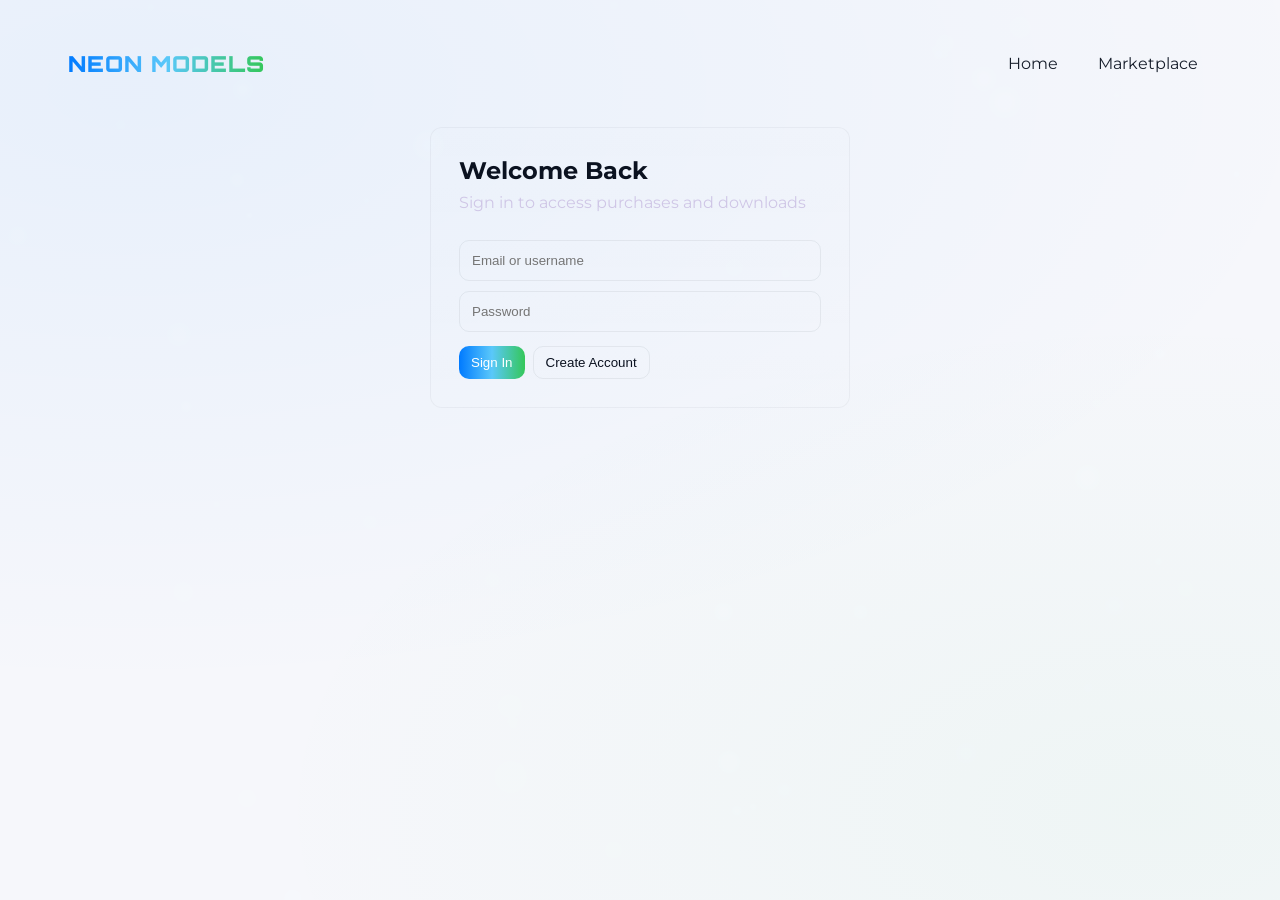
<file: html/auth.html>
<!doctype html>
<html lang="en">
  <head>
    <meta charset="utf-8">
    <meta name="viewport" content="width=device-width,initial-scale=1">
    <title>Sign In — Neon Models</title>
    <link rel="stylesheet" href="../css/styles.css">
  </head>
  <body>
    <div class="container">
      <header class="site-header">
        <div class="brand">
          <div class="logo">NEON MODELS</div>
        </div>
        <nav class="nav">
          <a href="index.html">Home</a>
          <a href="marketplace.html">Marketplace</a>
        </nav>
      </header>

      <div class="auth-card">
        <h2 style="margin:0 0 8px 0">Welcome Back</h2>
        <p style="margin:0 0 18px 0;color:#cfc6e6">Sign in to access purchases and downloads</p>
        <input id="email" class="input" placeholder="Email or username">
        <input id="password" class="input" placeholder="Password" type="password">
        <div style="display:flex;gap:8px;margin-top:14px">
          <button id="loginBtn" class="btn btn-primary">Sign In</button>
          <button id="signupToggle" class="btn">Create Account</button>
        </div>

        <div id="signupForm" style="display:none;margin-top:16px">
          <input id="su-name" class="input" placeholder="Display name">
          <input id="su-email" class="input" placeholder="Email">
          <input id="su-password" class="input" placeholder="Password" type="password">
          <button id="createBtn" class="btn btn-primary" style="margin-top:8px">Create</button>
        </div>
      </div>
    </div>

    <script src="../js/app.js"></script>
    <script>
      document.getElementById('signupToggle').addEventListener('click',()=>{
        const f=document.getElementById('signupForm'); f.style.display = f.style.display === 'none' ? 'block' : 'none';
      })
      document.getElementById('loginBtn').addEventListener('click',()=>{alert('This is a mock login for demo only.')})
      document.getElementById('createBtn').addEventListener('click',()=>{alert('Account created (mock)')})
    </script>
  </body>
</html>
</file>
<file: css/styles.css>
@import url('https://fonts.googleapis.com/css2?family=Orbitron:wght@500;700;900&family=Montserrat:wght@300;600&display=swap');
:root{
  /* Light 'Apple-like' palette */
  --bg:#f6f7fb; /* page background */
  --text:#0b1220; /* primary text */
  --muted:#6b7280; /* secondary text */
  --pink:#007aff; /* system blue */
  --purple:#5ac8fa; /* light blue */
  --cyan:#34c759; /* system green */
  --neon:linear-gradient(90deg, var(--pink), var(--purple), var(--cyan));
  --card:#ffffff; /* card background */
  --glass: rgba(11,17,28,0.04);
}
*{box-sizing:border-box}
html,body{height:100%}
body{
  margin:0; font-family: 'Montserrat', system-ui, -apple-system, 'Segoe UI', Roboto;
  background: radial-gradient(1200px 600px at 10% 10%, rgba(0,122,255,0.06), transparent),
              radial-gradient(900px 500px at 90% 90%, rgba(52,199,89,0.04), transparent),
              var(--bg); color:var(--text); -webkit-font-smoothing:antialiased;
}
a{color:var(--cyan); text-decoration:none}
.container{max-width:1200px;margin:0 auto;padding:28px}

/* Ensure content sits above the particle canvas */
.container{position:relative;z-index:1}

/* Header */
.site-header{display:flex;align-items:center;justify-content:space-between;padding:18px 0}
.brand{display:flex;align-items:center;gap:14px}
.logo{font-family:'Orbitron',sans-serif;font-weight:900;font-size:22px;letter-spacing:1px;color:transparent;background:var(--neon);-webkit-background-clip:text;background-clip:text}
.nav{display:flex;gap:12px}
.nav a{padding:8px 14px;border-radius:8px;color:var(--text);opacity:0.95}
.nav a:hover{box-shadow:0 0 18px rgba(0,122,255,0.16);opacity:1}

/* Hero */
.hero{position:relative;overflow:hidden;border-radius:12px;padding:48px;background:linear-gradient(180deg,rgba(2,6,23,0.02),transparent);box-shadow:0 6px 24px rgba(2,6,23,0.06)}
.hero-bg{position:absolute;inset:0;background:conic-gradient(from 90deg, rgba(0,122,255,0.06), rgba(52,199,89,0.03));mix-blend-mode:screen;filter:blur(40px);opacity:0.9}
.hero-content{position:relative;display:flex;align-items:center;gap:28px}
.hero-left{flex:1}
.hero-title{font-family:'Orbitron';font-weight:900;font-size:48px;margin:0;color:var(--text);text-shadow:0 6px 30px rgba(0,122,255,0.08)}
.hero-sub{color:var(--muted);margin-top:10px}
.cta{display:inline-block;margin-top:18px;padding:12px 20px;background:var(--neon);border-radius:10px;color:#ffffff;font-weight:700;box-shadow:0 6px 28px rgba(0,122,255,0.12);transition:transform .18s}
.cta:hover{transform:translateY(-4px)}

/* Carousel */
.carousel{flex:1;min-height:220px;display:flex;align-items:center;justify-content:center;gap:12px}
.carousel-track{display:flex;gap:12px;transition:transform .5s ease}
/* Liquid glass style for cards */
.carousel-card{width:180px;border-radius:10px;padding:12px;transform:translateY(0);transition:transform .35s}
.carousel-card,
.card{
  position:relative;overflow:hidden;border-radius:12px;
  /* more transparent frosted glass */
  background: linear-gradient(180deg, rgba(255,255,255,0.60), rgba(255,255,255,0.45));
  border: 1px solid rgba(255,255,255,0.45);
  box-shadow: 0 12px 40px rgba(16,24,40,0.06), inset 0 1px 0 rgba(255,255,255,0.45);
  transition: transform .25s, box-shadow .25s;
  backdrop-filter: blur(14px) saturate(140%);
  -webkit-backdrop-filter: blur(14px) saturate(140%);
}
.carousel-card:hover{transform:translateY(-8px);box-shadow:0 28px 70px rgba(16,24,40,0.08)}
.model-thumb{width:100%;height:120px;border-radius:8px;object-fit:cover;background:linear-gradient(135deg,var(--purple),var(--cyan))}
.price{margin-top:10px;font-weight:700;color:var(--cyan)}

/* Marketplace */
.filters{display:flex;gap:12px;flex-wrap:wrap;margin:18px 0}
.filter{background: linear-gradient(180deg, rgba(255,255,255,0.65), rgba(255,255,255,0.5));padding:8px;border-radius:10px;border:1px solid rgba(255,255,255,0.45);backdrop-filter: blur(12px);-webkit-backdrop-filter: blur(12px)}
.grid{display:grid;grid-template-columns:repeat(4,1fr);gap:16px}
.card{padding:12px;border-radius:12px;transition:transform .25s, box-shadow .25s}
.card:hover{transform:translateY(-8px);box-shadow:0 22px 60px rgba(0,122,255,0.08)}
.card img{width:100%;height:150px;object-fit:cover;border-radius:8px}
.card-title{font-weight:700;margin:8px 0}
.card-meta{display:flex;justify-content:space-between;align-items:center}
.btn{padding:8px 12px;border-radius:10px;background:transparent;border:1px solid rgba(11,17,28,0.06);color:var(--text);cursor:pointer}
.btn-primary{background:var(--neon);color:#ffffff;border:none}

/* Model view */
.model-view{display:flex;gap:24px;align-items:flex-start}
.model-preview{flex:1}
.model-info{flex:1;min-width:300px}
.pill{display:inline-block;padding:6px 10px;border-radius:20px;background:linear-gradient(180deg, rgba(255,255,255,0.65), rgba(255,255,255,0.5));font-size:13px;border:1px solid rgba(255,255,255,0.45);backdrop-filter: blur(10px);-webkit-backdrop-filter: blur(10px)}

/* Auth */
.auth-card{max-width:420px;margin:28px auto;background:linear-gradient(180deg, rgba(255,255,255,0.02), transparent);padding:28px;border-radius:12px;border:1px solid rgba(11,17,28,0.04)}
.input{width:100%;padding:12px;border-radius:10px;border:1px solid rgba(11,17,28,0.06);background:transparent;color:var(--text);margin-top:10px;outline:none}
.input:focus{box-shadow:0 0 24px rgba(0,122,255,0.12);border-color:var(--purple)}

/* Responsive */
@media(max-width:1000px){.grid{grid-template-columns:repeat(2,1fr)}.hero-title{font-size:36px}.carousel-card{width:140px}}
@media(max-width:600px){.container{padding:16px}.hero-content{flex-direction:column}.grid{grid-template-columns:1fr}.model-view{flex-direction:column}.nav{display:none}}

/* subtle animated neon outline for focusable elements */
.glow-outline:focus{outline:none;box-shadow:0 0 32px rgba(51,255,240,0.14)}

/* Cursor tail particles */
.cursor-particle{
  position:fixed;
  pointer-events:none;
  width:12px;height:12px;border-radius:50%;
  background:radial-gradient(circle at 30% 30%, var(--pink) 0%, var(--purple) 60%, var(--cyan) 100%);
  mix-blend-mode:screen;
  opacity:0.95;
  transform:translate(-50%,-50%) scale(1);
  will-change:transform,opacity;
  transition:transform 700ms cubic-bezier(.22,.9,.31,1), opacity 700ms linear;
  z-index:9999;
  filter:blur(0.2px);
}

@media (prefers-reduced-motion: reduce){
  .cursor-particle{transition:none;filter:none}
}

/* Simple laser-like cursor trail */
.cursor-laser{
  position:fixed;
  pointer-events:none;
  height:2px;
  border-radius:2px;
  background:linear-gradient(90deg, var(--pink), var(--purple), var(--cyan));
  mix-blend-mode:screen;
  opacity:0;
  transform-origin:0 50%;
  transition:transform 220ms cubic-bezier(.22,.9,.31,1), opacity 220ms linear;
  z-index:9999;
}

@media (prefers-reduced-motion: reduce){
  .cursor-laser{transition:none}
}

/* Background particles canvas wrapper (full-bleed) */
#bgParticlesCanvas{
  position:fixed;inset:0;pointer-events:none;z-index:0;mix-blend-mode:screen;opacity:0.95
}

/* model-viewer thumbnails inside cards and carousel */
.card model-viewer, .carousel-card model-viewer{display:block;width:100%;height:150px;border-radius:8px;background:linear-gradient(135deg,var(--purple),var(--cyan));}
.carousel-card model-viewer{height:120px}
.model-preview-viewer{width:100%;border-radius:12px;height:100%;max-height:520px}

/* hero model container styling (if used) */
.hero-visual{position:relative}
.hero-model{border-radius:12px;box-shadow:0 18px 80px rgba(123,44,255,0.12);display:block}
model-viewer.hero-model{width:100%;height:320px;max-width:520px}
@media(max-width:600px){model-viewer.hero-model{height:260px}}

/* Hero parallax + tilt */
.hero{perspective:1200px}
.hero-inner{transform-style:preserve-3d;transition:transform 420ms cubic-bezier(.2,.9,.3,1)}
.hero-bg{transition:transform 520ms cubic-bezier(.2,.9,.3,1), filter 420ms}
.hero-visual{transition:transform 420ms cubic-bezier(.2,.9,.3,1)}

/* Modal for hero model preview */
.modal{position:fixed;inset:0;display:none;align-items:center;justify-content:center;z-index:2000}
.modal[aria-hidden="false"]{display:flex}
.modal-backdrop{position:absolute;inset:0;background:rgba(7,12,20,0.5);backdrop-filter:blur(6px)}
.modal-content{position:relative;z-index:2;max-width:920px;width:92%;border-radius:14px;overflow:hidden}
.modal-body{background:#0b1117;padding:12px;border-radius:12px}
.modal-close{position:absolute;right:12px;top:12px;background:transparent;border:none;color:#fff;font-size:20px;z-index:3;cursor:pointer}
.modal-body model-viewer{width:100%;height:560px;max-height:80vh;border-radius:8px}
@media(max-width:800px){.modal-body model-viewer{height:360px}}

/* Custom horizontal scrollbar (bottom) */
.scroll-wrap{position:relative}
.scroll-content{scrollbar-width:none;-ms-overflow-style:none}
.scroll-content::-webkit-scrollbar{height:0px}
.h-scrollbar{position:relative;height:10px;margin-top:8px;background:transparent}
.h-scrollbar .h-thumb{position:absolute;left:0;top:50%;transform:translateY(-50%);height:6px;border-radius:6px;background:linear-gradient(90deg,var(--pink),var(--purple));box-shadow:0 4px 12px rgba(12,18,28,0.12);cursor:pointer}
.h-scrollbar[data-target]{user-select:none}

@media(max-width:600px){.h-scrollbar{height:8px}.h-scrollbar .h-thumb{height:5px}}
</file>
